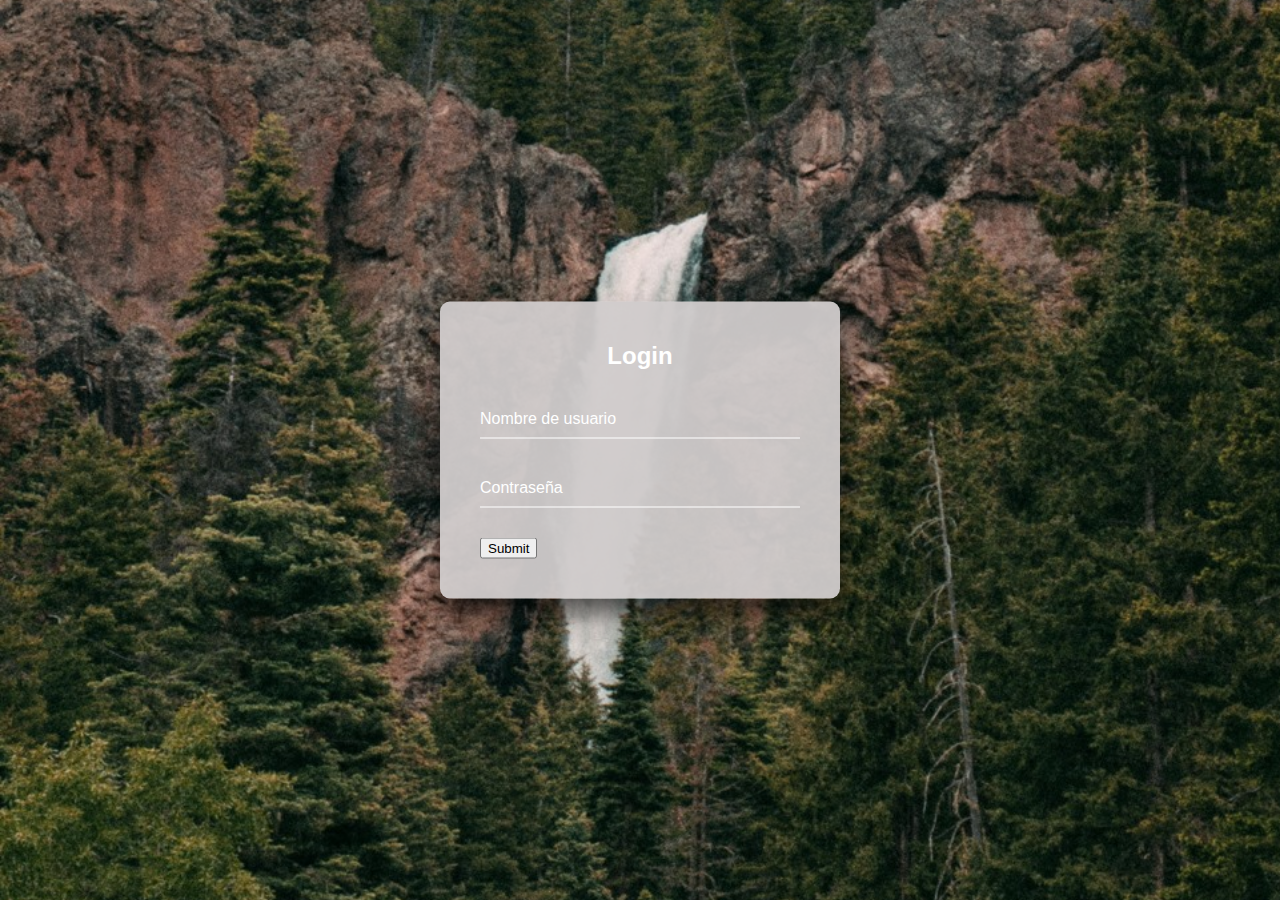
<file: Log In/main.html>
<!DOCTYPE html>
<html lang="en">
<head>
    <meta charset="UTF-8">
    <meta name="viewport" content="width=device-width, initial-scale=1.0">
    <title>Login</title>
    <link rel="stylesheet" type="text/css" href="main.css"/>
    <link href="https://cdn.jsdelivr.net/npm/bootstrap@5.2.1/dist/css/bootstrap.min.css" rel="stylesheet" integrity="sha384-iYQeCzEYFbKjA/T2uDLTpkwGzCiq6soy8tYaI1GyVh/UjpbCx/TYkiZhlZB6+fzT" crossorigin="anonymous">
    <script src="https://cdn.jsdelivr.net/npm/bootstrap@5.2.1/dist/js/bootstrap.bundle.min.js" integrity="sha384-u1OknCvxWvY5kfmNBILK2hRnQC3Pr17a+RTT6rIHI7NnikvbZlHgTPOOmMi466C8" crossorigin="anonymous"></script>
</head>
<body>
    <!--Box para el login-->
    <div class="login-box">
        <!--Titulo del box-->
        <h2>Login</h2>
        <!--Formulario de login-->
        <form action="./index.html" method="post">
            <!--Nombre de usuario-->
            <div class="user-box">
                <input type="text" name="username" required>
                <label>Nombre de usuario</label>
            </div>
            <!--Fin Nombre de usuario-->
            <!--Contraseña-->
            <div class="user-box">
                <input type="password" name="password" required>
                <label>Contraseña</label>
            </div>
            <!--Contraseña-->
            <!--Boton para login-->
            <button type="submit" class="btn btn-primary" src="../index.html">Submit</button>
            <!--Fin boton-->
        </form>
        <!--fin Formulario de login-->
    </div>
    <!--Fin Box para el login-->
</body>
</html>
</file>
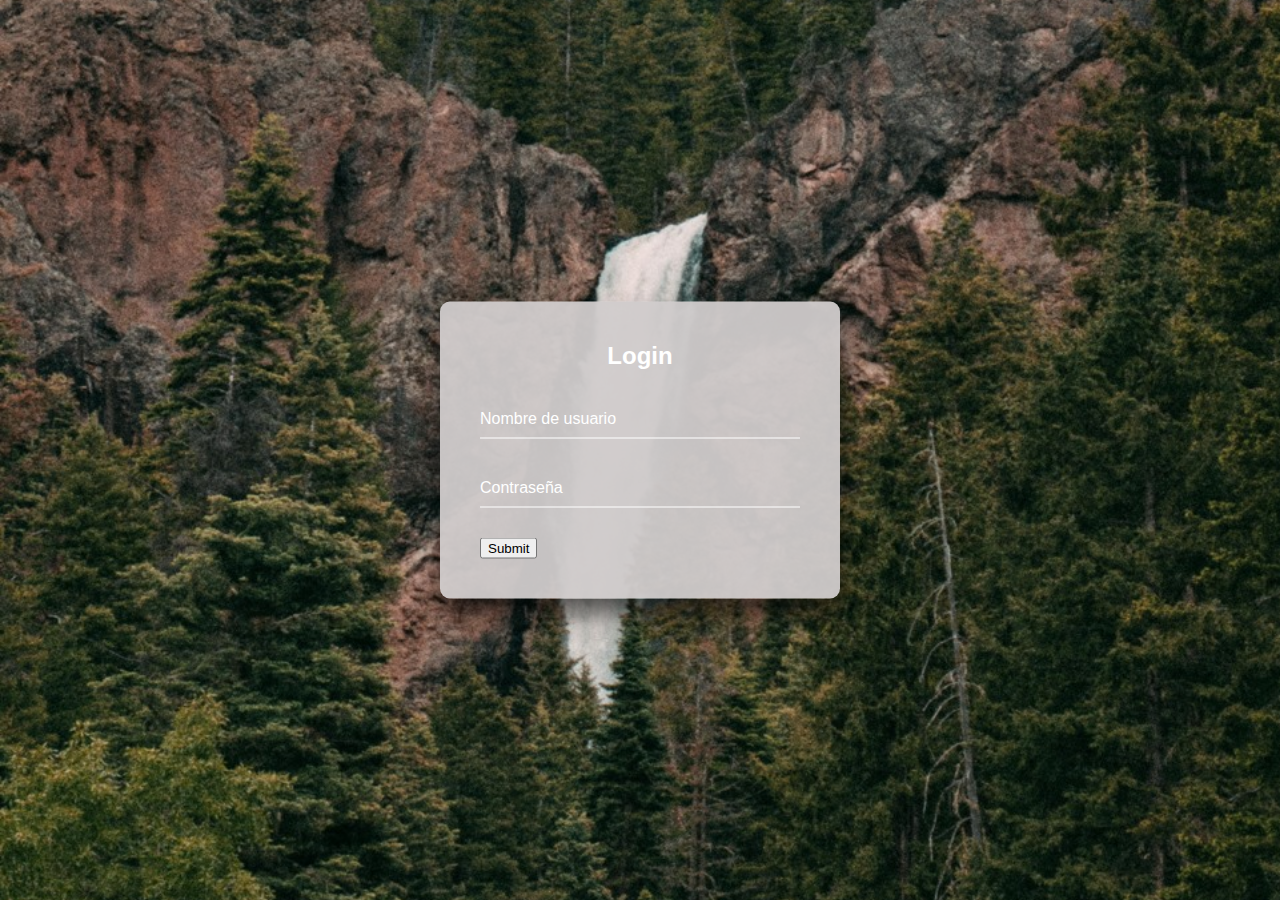
<file: Log_In/main.html>
<!DOCTYPE html>
<html lang="en">
<head>
    <meta charset="UTF-8">
    <meta name="viewport" content="width=device-width, initial-scale=1.0">
    <title>Login</title>
    <link rel="stylesheet" type="text/css" href="main.css"/>
    <link href="https://cdn.jsdelivr.net/npm/bootstrap@5.2.1/dist/css/bootstrap.min.css" rel="stylesheet" integrity="sha384-iYQeCzEYFbKjA/T2uDLTpkwGzCiq6soy8tYaI1GyVh/UjpbCx/TYkiZhlZB6+fzT" crossorigin="anonymous">
    <script src="https://cdn.jsdelivr.net/npm/bootstrap@5.2.1/dist/js/bootstrap.bundle.min.js" integrity="sha384-u1OknCvxWvY5kfmNBILK2hRnQC3Pr17a+RTT6rIHI7NnikvbZlHgTPOOmMi466C8" crossorigin="anonymous"></script>
</head>
<body>
    <!--Box para el login-->
    <div class="login-box">
        <!--Titulo del box-->
        <h2>Login</h2>
        <!--Formulario de login-->
        <form action="../Index2.html" method="post">
            <!--Nombre de usuario-->
            <div class="user-box">
                <input type="text" name="username" required>
                <label>Nombre de usuario</label>
            </div>
            <!--Fin Nombre de usuario-->
            <!--Contraseña-->
            <div class="user-box">
                <input type="password" name="password" required>
                <label>Contraseña</label>
            </div>
            <!--Contraseña-->
            <!--Boton para login-->
            <button type="submit" class="btn btn-primary" src="../Index2.html">Submit</button>
            <!--Fin boton-->
        </form>
        <!--fin Formulario de login-->
    </div>
    <!--Fin Box para el login-->
</body>
</html>
</file>
<file: Log In/main.css>
:root {
    --main-color: #413938;
    --body-bg: #887c7c;
    --box-bg: #221f1f;
    --text-color: #ffffff;

    --nav-height: 60px;
    --space-top: 30px;
}


html {
    height: 100%;
}

body {
    margin: 0;
    padding: 0;
    font-family: sans-serif;
    background: url(asadoverde.jpg);
    background-position: center;
    background-size: cover;
    background-image: opacity ;
}

.login-box {
    position: absolute;
    top: 50%;
    left: 50%;
    width: 400px;
    padding: 40px;
    transform: translate(-50%, -50%);
    background: rgba(208, 203, 203, 0.95);
    box-sizing: border-box;
    box-shadow: 0 15px 25px rgba(0, 0, 0, .6);
    border-radius: 10px;
}

.login-box h2 {
    margin: 0 0 30px;
    padding: 0;
    color: #fff;
    text-align: center;
}

.login-box .user-box {
    position: relative;
}

.login-box .user-box input {
    width: 100%;
    padding: 10px 0;
    font-size: 16px;
    color: #fff;
    margin-bottom: 30px;
    border: none;
    border-bottom: 1px solid #fff;
    outline: none;
    background: transparent;
}

.login-box .user-box label {
    position: absolute;
    top: 0;
    left: 0;
    padding: 10px 0;
    font-size: 16px;
    color: #fff;
    pointer-events: none;
    transition: .5s;
}

.login-box .user-box input:focus~label,
.login-box .user-box input:valid~label {
    top: -20px;
    left: 0;
    color: var(--main-color);
    font-size: 12px;
}

.login-box form a {
    position: relative;
    display: inline-block;
    padding: 10px 20px;
    color: var(--main-color);
    font-size: 16px;
    text-decoration: none;
    text-transform: uppercase;
    overflow: hidden;
    transition: .5s;
    margin-top: 40px;
    letter-spacing: 4px
}

.login-box a:hover {
    background: var(--main-color);
    color: #fff;
    border-radius: 5px;
    box-shadow: 0 0 5px var(--main-color),
        0 0 25px var(--main-color),
        0 0 50px var(--main-color),
        0 0 100px var(--main-color);
}

.login-box a span {
    position: absolute;
    display: block;
}

.login-box a span:nth-child(1) {
    top: 0;
    left: -100%;
    width: 100%;
    height: 2px;
    background: linear-gradient(90deg, transparent, var(--main-color));
    animation: btn-anim1 1s linear infinite;
}

@keyframes btn-anim1 {
    0% {
        left: -100%;
    }

    50%,
    100% {
        left: 100%;
    }
}

.login-box a span:nth-child(2) {
    top: -100%;
    right: 0;
    width: 2px;
    height: 100%;
    background: linear-gradient(180deg, transparent, var(--main-color));
    animation: btn-anim2 1s linear infinite;
    animation-delay: .25s
}

@keyframes btn-anim2 {
    0% {
        top: -100%;
    }

    50%,
    100% {
        top: 100%;
    }
}

.login-box a span:nth-child(3) {
    bottom: 0;
    right: -100%;
    width: 100%;
    height: 2px;
    background: linear-gradient(270deg, transparent, var(--main-color));
    animation: btn-anim3 1s linear infinite;
    animation-delay: .5s
}

@keyframes btn-anim3 {
    0% {
        right: -100%;
    }

    50%,
    100% {
        right: 100%;
    }
}

.login-box a span:nth-child(4) {
    bottom: -100%;
    left: 0;
    width: 2px;
    height: 100%;
    background: linear-gradient(360deg, transparent, var(--main-color));
    animation: btn-anim4 1s linear infinite;
    animation-delay: .75s
}

@keyframes btn-anim4 {
    0% {
        bottom: -100%;
    }

    50%,
    100% {
        bottom: 100%;
    }
}
</file>
<file: Log_In/main.css>
:root {
    --main-color: #413938;
    --body-bg: #887c7c;
    --box-bg: #221f1f;
    --text-color: #ffffff;

    --nav-height: 60px;
    --space-top: 30px;
}


html {
    height: 100%;
}

body {
    margin: 0;
    padding: 0;
    font-family: sans-serif;
    background: url(asadoverde.jpg);
    background-position: center;
    background-size: cover;
    background-image: opacity ;
}

.login-box {
    position: absolute;
    top: 50%;
    left: 50%;
    width: 400px;
    padding: 40px;
    transform: translate(-50%, -50%);
    background: rgba(208, 203, 203, 0.95);
    box-sizing: border-box;
    box-shadow: 0 15px 25px rgba(0, 0, 0, .6);
    border-radius: 10px;
}

.login-box h2 {
    margin: 0 0 30px;
    padding: 0;
    color: #fff;
    text-align: center;
}

.login-box .user-box {
    position: relative;
}

.login-box .user-box input {
    width: 100%;
    padding: 10px 0;
    font-size: 16px;
    color: #fff;
    margin-bottom: 30px;
    border: none;
    border-bottom: 1px solid #fff;
    outline: none;
    background: transparent;
}

.login-box .user-box label {
    position: absolute;
    top: 0;
    left: 0;
    padding: 10px 0;
    font-size: 16px;
    color: #fff;
    pointer-events: none;
    transition: .5s;
}

.login-box .user-box input:focus~label,
.login-box .user-box input:valid~label {
    top: -20px;
    left: 0;
    color: var(--main-color);
    font-size: 12px;
}

.login-box form a {
    position: relative;
    display: inline-block;
    padding: 10px 20px;
    color: var(--main-color);
    font-size: 16px;
    text-decoration: none;
    text-transform: uppercase;
    overflow: hidden;
    transition: .5s;
    margin-top: 40px;
    letter-spacing: 4px
}

.login-box a:hover {
    background: var(--main-color);
    color: #fff;
    border-radius: 5px;
    box-shadow: 0 0 5px var(--main-color),
        0 0 25px var(--main-color),
        0 0 50px var(--main-color),
        0 0 100px var(--main-color);
}

.login-box a span {
    position: absolute;
    display: block;
}

.login-box a span:nth-child(1) {
    top: 0;
    left: -100%;
    width: 100%;
    height: 2px;
    background: linear-gradient(90deg, transparent, var(--main-color));
    animation: btn-anim1 1s linear infinite;
}

@keyframes btn-anim1 {
    0% {
        left: -100%;
    }

    50%,
    100% {
        left: 100%;
    }
}

.login-box a span:nth-child(2) {
    top: -100%;
    right: 0;
    width: 2px;
    height: 100%;
    background: linear-gradient(180deg, transparent, var(--main-color));
    animation: btn-anim2 1s linear infinite;
    animation-delay: .25s
}

@keyframes btn-anim2 {
    0% {
        top: -100%;
    }

    50%,
    100% {
        top: 100%;
    }
}

.login-box a span:nth-child(3) {
    bottom: 0;
    right: -100%;
    width: 100%;
    height: 2px;
    background: linear-gradient(270deg, transparent, var(--main-color));
    animation: btn-anim3 1s linear infinite;
    animation-delay: .5s
}

@keyframes btn-anim3 {
    0% {
        right: -100%;
    }

    50%,
    100% {
        right: 100%;
    }
}

.login-box a span:nth-child(4) {
    bottom: -100%;
    left: 0;
    width: 2px;
    height: 100%;
    background: linear-gradient(360deg, transparent, var(--main-color));
    animation: btn-anim4 1s linear infinite;
    animation-delay: .75s
}

@keyframes btn-anim4 {
    0% {
        bottom: -100%;
    }

    50%,
    100% {
        bottom: 100%;
    }
}
</file>
